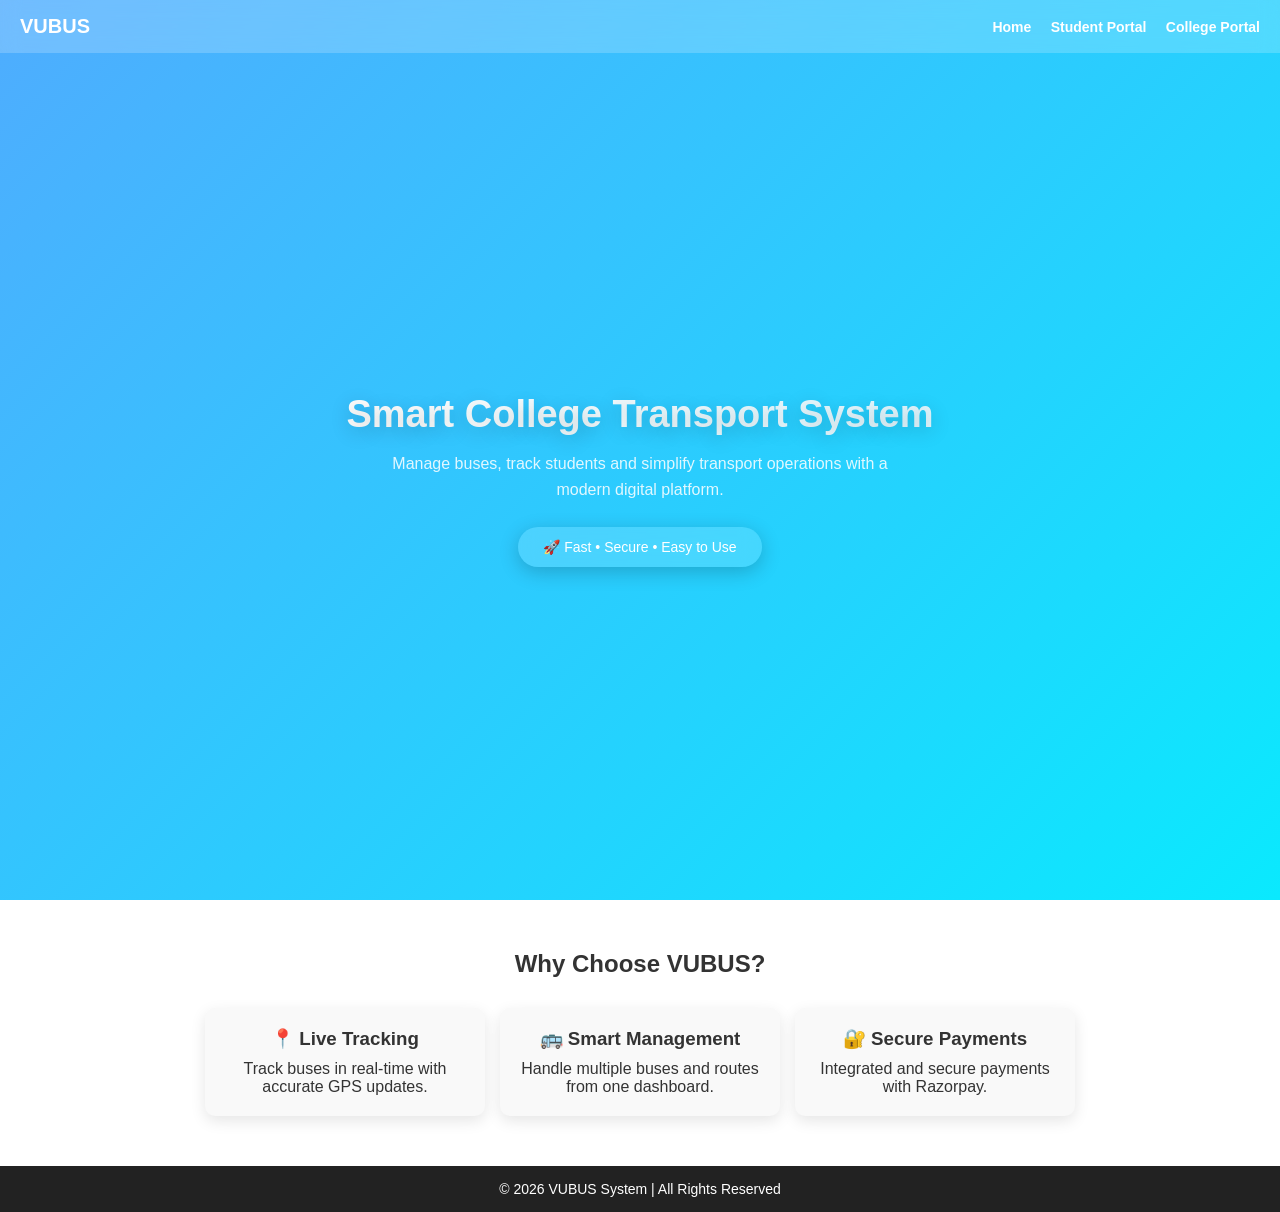
<file: index.html>
<!DOCTYPE html>
<html lang="en">
<head>
    <meta charset="UTF-8">
    <meta name="viewport" content="width=device-width, initial-scale=1.0">
    <title>VUBUS - Smart Transport System</title>

    <style>
        *{
            margin:0;
            padding:0;
            box-sizing:border-box;
            font-family: 'Segoe UI', sans-serif;
        }

        body{
            background: linear-gradient(135deg,#4facfe,#00f2fe);
            color:#333;
        }

        /* HEADER */
        header{
            width:100%;
            padding:15px 20px;
            display:flex;
            justify-content:space-between;
            align-items:center;
            background: rgba(255,255,255,0.2);
            backdrop-filter: blur(10px);
            position:fixed;
            top:0;
            left:0;
            z-index:1000;
        }

        header h2{
            color:white;
            font-size:20px;
        }

        nav a{
            position: relative;
            margin-left:15px;
            text-decoration:none;
            color:white;
            font-weight:600;
            font-size:14px;
            transition:0.3s;
        }

        nav a::after{
            content:"";
            position:absolute;
            left:0;
            bottom:-5px;
            width:0%;
            height:2px;
            background:white;
            transition:0.3s;
        }

        nav a:hover::after{
            width:100%;
        }

        nav a:hover{
            transform:translateY(-2px);
        }

        /* HERO */
        .hero{
            min-height:100vh;
            display:flex;
            flex-direction:column;
            justify-content:center;
            align-items:center;
            text-align:center;
            padding:100px 20px 40px;
        }

        .hero h1{
            font-size:38px;
            margin-bottom:15px;
            font-weight:700;

            background: linear-gradient(90deg,#ffffff,#e0f7ff);
            -webkit-background-clip: text;
            -webkit-text-fill-color: transparent;

            text-shadow:0 5px 20px rgba(0,0,0,0.2);
        }

        .hero p{
            margin-bottom:25px;
            opacity:0.95;
            max-width:550px;
            line-height:1.6;
            color: rgba(255,255,255,0.9);
        }

        .hero .tagline{
            background: rgba(255,255,255,0.15);
            padding:12px 25px;
            border-radius:30px;
            color:white;
            font-size:14px;

            backdrop-filter: blur(10px);
            box-shadow:0 5px 20px rgba(0,0,0,0.2);
            transition:0.3s;
        }

        .hero .tagline:hover{
            transform:scale(1.05);
            background: rgba(255,255,255,0.25);
        }

        /* FEATURES */
        .features{
            padding:50px 15px;
            background:white;
            text-align:center;
        }

        .features h2{
            margin-bottom:30px;
            font-size:24px;
        }

        .feature-box{
            display:flex;
            justify-content:center;
            gap:15px;
            flex-wrap:wrap;
        }

        .card{
            background:#f9f9f9;
            padding:20px;
            border-radius:10px;
            width:100%;
            max-width:280px;
            box-shadow:0 5px 15px rgba(0,0,0,0.1);
            transition:0.3s;
        }

        .card:hover{
            transform:translateY(-5px);
            box-shadow:0 10px 25px rgba(0,0,0,0.2);
        }

        .card h3{
            margin-bottom:10px;
        }

        /* FOOTER */
        footer{
            text-align:center;
            padding:15px;
            background:#222;
            color:white;
            font-size:14px;
        }

        /* MOBILE RESPONSIVE */
        @media(max-width:600px){
            .hero h1{
                font-size:26px;
            }

            nav a{
                margin-left:10px;
                font-size:12px;
            }
        }

    </style>
</head>

<body>

<header>
    <h2>VUBUS</h2>
    <nav>
        <a href="#">Home</a>
        <a href="students/studentLogin.html">Student Portal</a>
        <a href="college/collegeRegister.html">College Portal</a>
    </nav>
</header>

<section class="hero">
    <h1>Smart College Transport System</h1>
    <p>Manage buses, track students and simplify transport operations with a modern digital platform.</p>

    <div class="tagline">🚀 Fast • Secure • Easy to Use</div>
</section>

<section class="features">
    <h2>Why Choose VUBUS?</h2>

    <div class="feature-box">
        <div class="card">
            <h3>📍 Live Tracking</h3>
            <p>Track buses in real-time with accurate GPS updates.</p>
        </div>

        <div class="card">
            <h3>🚌 Smart Management</h3>
            <p>Handle multiple buses and routes from one dashboard.</p>
        </div>

        <div class="card">
            <h3>🔐 Secure Payments</h3>
            <p>Integrated and secure payments with Razorpay.</p>
        </div>
    </div>
</section>

<footer>
    © 2026 VUBUS System | All Rights Reserved
</footer>

</body>
</html>
</file>
